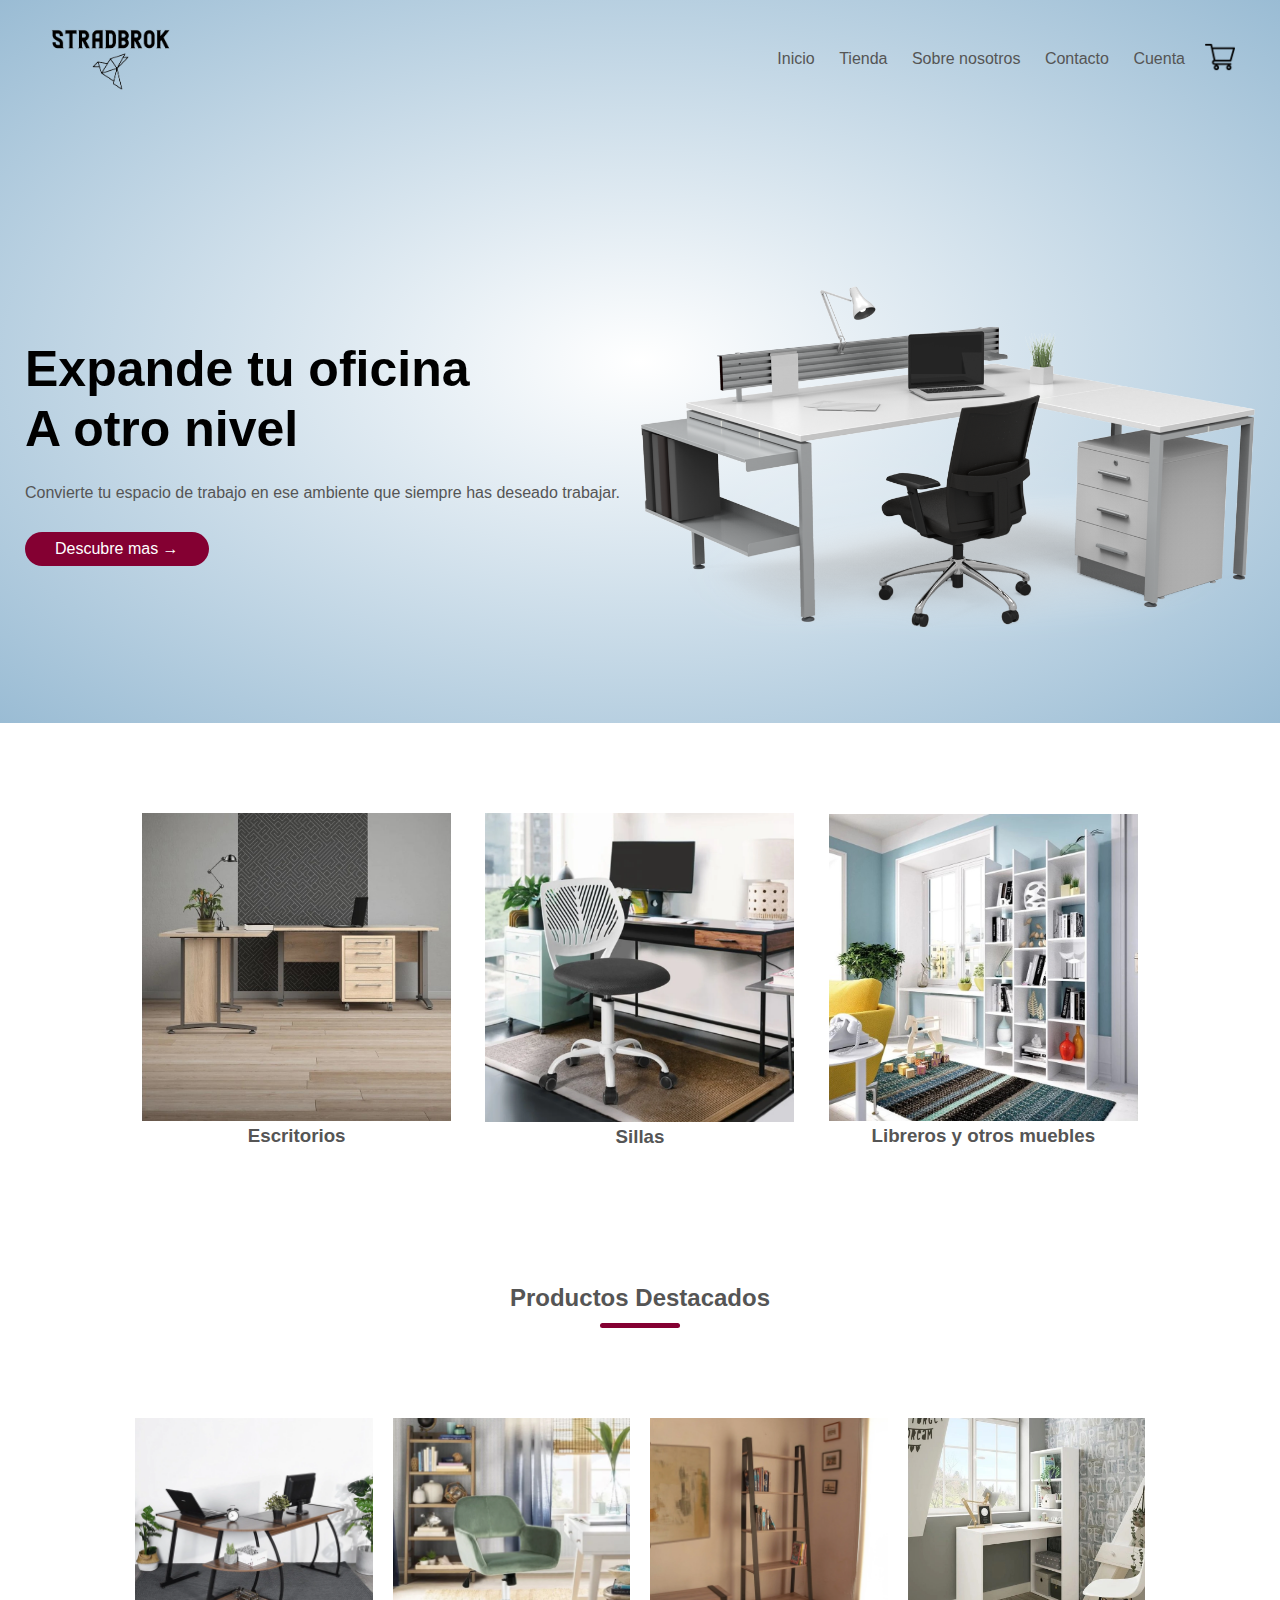
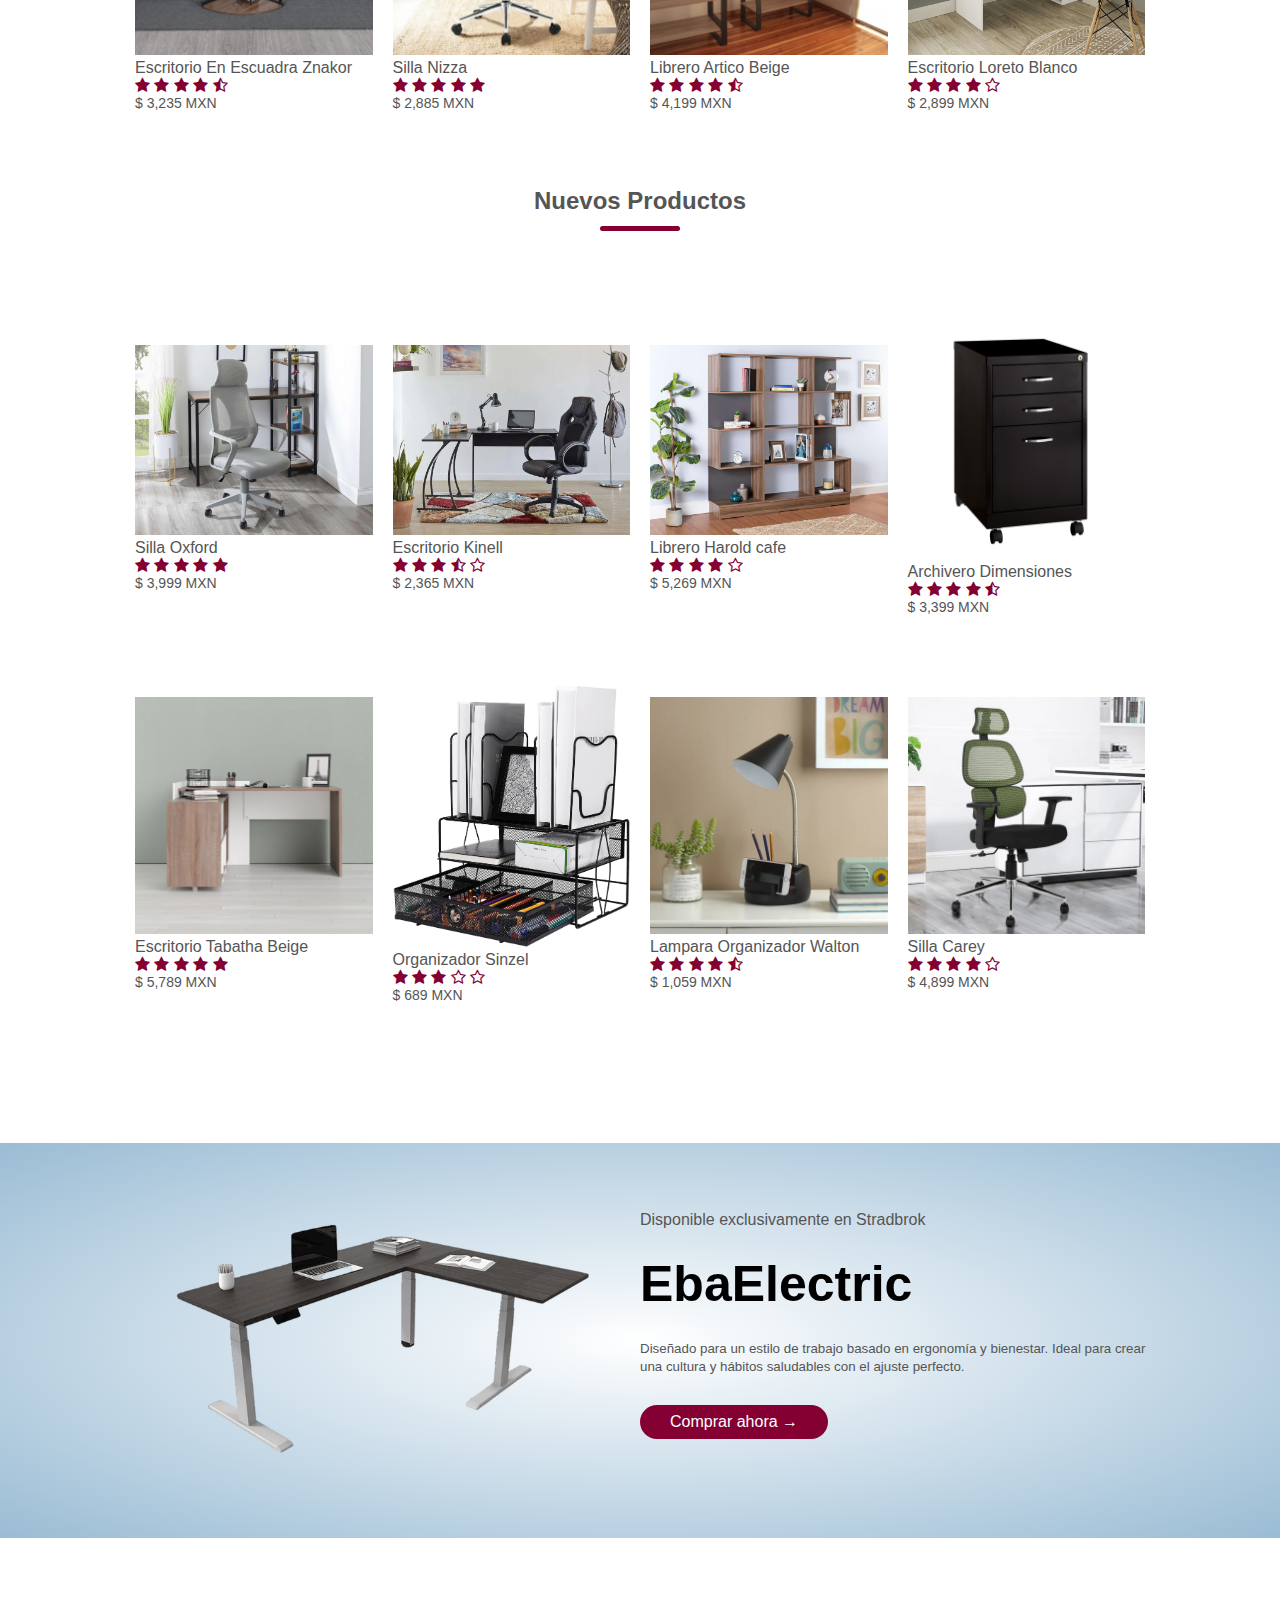
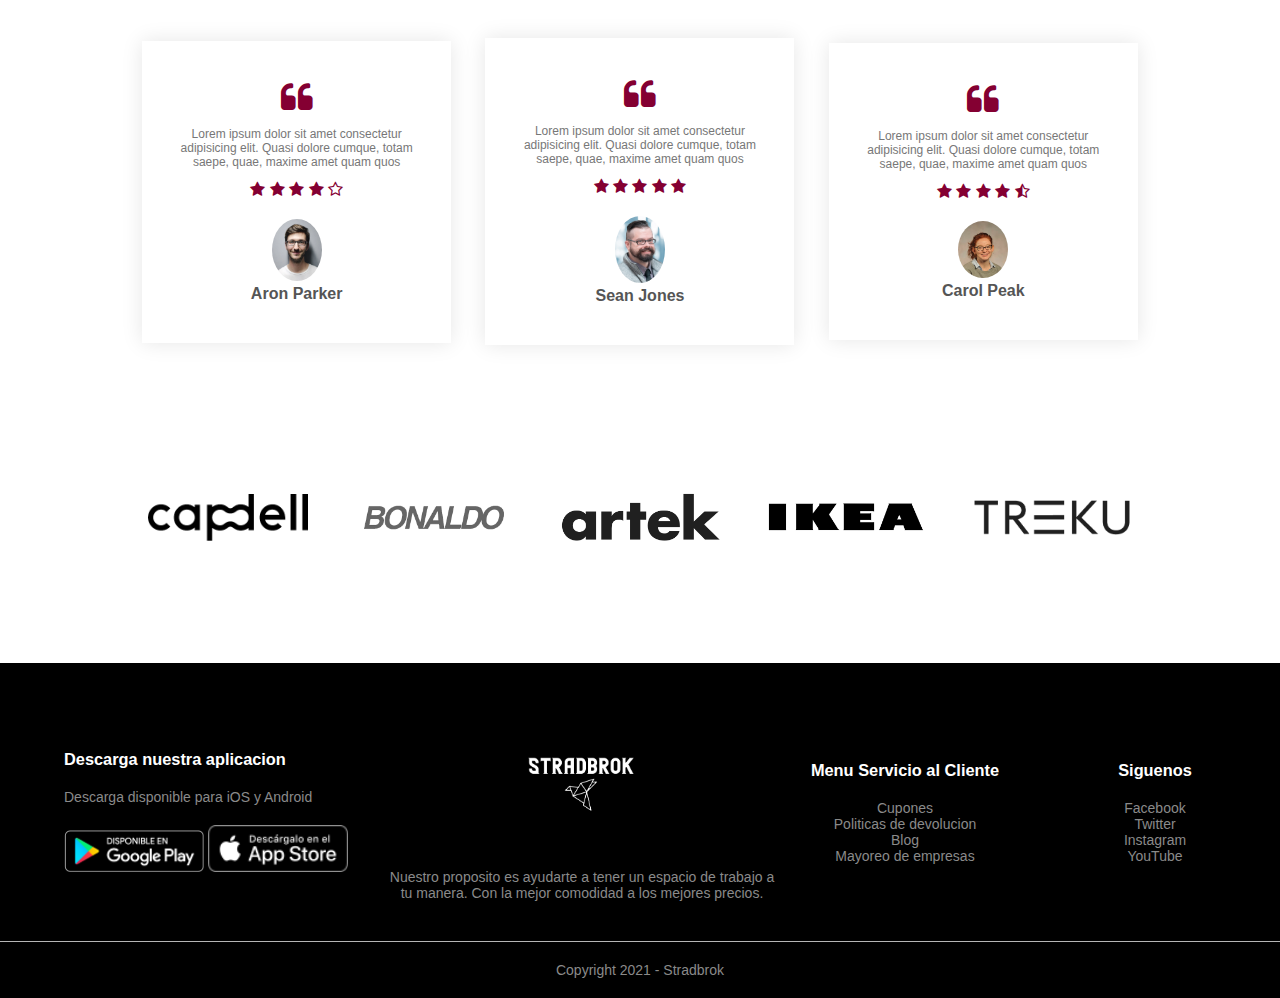
<file: index.html>
<!DOCTYPE html>
<html lang="es">
<head>
    <meta charset="UTF-8">
    <meta name="viewport" content="width=device-width, initial-scale=1.0">
    <title>Stradbrok | Muebles de Oficina</title>
    <link rel="stylesheet" href="style.css">
    <link rel="stylesheet" href="https://stackpath.bootstrapcdn.com/font-awesome/4.7.0/css/font-awesome.min.css">
</head>
<body>

<div class="header">
    <div class="container">
        <div class="navbar">
            <div class="logo">
               <a href="index.html"><img src="images/logo2.png" width="135px"></a> 
            </div>
            <nav>
                <ul id="MenuItems">
                    <li><a href="index.html">Inicio</a></li>
                    <li><a href="productos.html">Tienda</a></li>
                    <li><a href="">Sobre nosotros</a></li>
                    <li><a href="">Contacto</a></li>
                    <li><a href="cuenta.html">Cuenta</a></li>
                </ul>
            </nav>
            <a href="carrito.html"><img src="images/carrito.png" width="30px" height="30px "></a>
            <img src="images/menu.png" class="menu-icon" onclick="menutoggle()">
        </div>
        <div class="row">
            <div class="col-2">
                <h1>Expande tu oficina <br>A otro nivel</h1>
                <p>Convierte tu espacio de trabajo en ese ambiente que siempre has deseado trabajar.</p>
                <a href="" class="btn">Descubre mas &#8594;</a>
            </div>
            <div class="col-2">
                <img src="images/image-1.png">
            </div>
        </div>
    </div>
</div>


<!------ Categorias Destacadas ------->

    <div class="categorias">
        <div class="contenedor-chico">
            <div class="row">
                <div class="col-3">
                    <img src="images/categoria-1.jpg">
                    <div class="titulo-cat1">
                        <h3>Escritorios</h3>
                    </div>
                </div>
                <div class="col-3">
                    <img src="images/categoria-2.jpg">
                    <div class="titulo-cat2">
                        <h3>Sillas</h3>
                    </div>
                </div>
                <div class="col-3">
                    <img src="images/categoria-3.jpg">
                    <div class="titulo-cat3">
                        <h3>Libreros y otros muebles</h3>
                    </div>
                </div>
    
            </div>
        </div>
        
    </div>

<!------ Productos Destacados ------->

<div class="contenedor-chico">
    <h2 class="titulo">Productos Destacados</h2>
    <div class="row">
        <div class="col-4">
            <a href="detalles-producto.html"><img src="images/producto-1.jpg"></a>
            <a href="detalles-producto.html"><h4>Escritorio En Escuadra Znakor</h4></a>
            <div class="puntuaje">
                <i class="fa fa-star"></i>
                <i class="fa fa-star"></i>
                <i class="fa fa-star"></i>
                <i class="fa fa-star"></i>
                <i class="fa fa-star-half-o"></i>
            </div>
            <p>$ 3,235 MXN</p>
        </div>

        <div class="col-4">
            <img src="images/producto-2.jpg">
            <h4>Silla Nizza</h4>
            <div class="puntuaje">
                <i class="fa fa-star"></i>
                <i class="fa fa-star"></i>
                <i class="fa fa-star"></i>
                <i class="fa fa-star"></i>
                <i class="fa fa-star"></i>
            </div>
            <p>$ 2,885 MXN</p>
        </div>

        <div class="col-4">
            <img src="images/producto-3.jpg">
            <h4>Librero Artico Beige</h4>
            <div class="puntuaje">
                <i class="fa fa-star"></i>
                <i class="fa fa-star"></i>
                <i class="fa fa-star"></i>
                <i class="fa fa-star"></i>
                <i class="fa fa-star-half-o"></i>
            </div>
            <p>$ 4,199 MXN</p>
        </div>

        <div class="col-4">
            <img src="images/producto-4.jpg">
            <h4>Escritorio Loreto Blanco</h4>
            <div class="puntuaje">
                <i class="fa fa-star"></i>
                <i class="fa fa-star"></i>
                <i class="fa fa-star"></i>
                <i class="fa fa-star"></i>
                <i class="fa fa-star-o"></i>
            </div>
            <p>$ 2,899 MXN</p>
        </div>
    </div>

<!------ Productos Nuevos ------->

    <h2 class="titulo">Nuevos Productos</h2>
    <div class="row">
        <div class="col-4">
            <img src="images/new-1.jpg">
            <h4>Silla Oxford</h4>
            <div class="puntuaje">
                <i class="fa fa-star"></i>
                <i class="fa fa-star"></i>
                <i class="fa fa-star"></i>
                <i class="fa fa-star"></i>
                <i class="fa fa-star"></i>
            </div>
            <p>$ 3,999 MXN</p>
        </div>

        <div class="col-4">
            <img src="images/new-2.jpg">
            <h4>Escritorio Kinell</h4>
            <div class="puntuaje">
                <i class="fa fa-star"></i>
                <i class="fa fa-star"></i>
                <i class="fa fa-star"></i>
                <i class="fa fa-star-half-o"></i>
                <i class="fa fa-star-o"></i>
            </div>
            <p>$ 2,365 MXN</p>
        </div>

        <div class="col-4">
            <img src="images/new-3.jpg">
            <h4>Librero Harold cafe</h4>
            <div class="puntuaje">
                <i class="fa fa-star"></i>
                <i class="fa fa-star"></i>
                <i class="fa fa-star"></i>
                <i class="fa fa-star"></i>
                <i class="fa fa-star-o"></i>
            </div>
            <p>$ 5,269 MXN</p>
        </div>

        <div class="col-4">
            <img src="images/new-4.jpg">
            <h4>Archivero Dimensiones</h4>
            <div class="puntuaje">
                <i class="fa fa-star"></i>
                <i class="fa fa-star"></i>
                <i class="fa fa-star"></i>
                <i class="fa fa-star"></i>
                <i class="fa fa-star-half-o"></i>
            </div>
            <p>$ 3,399 MXN</p>
        </div>

        <div class="row">
            <div class="col-4">
                <img src="images/new-5.jpg">
                <h4>Escritorio Tabatha Beige</h4>
                <div class="puntuaje">
                    <i class="fa fa-star"></i>
                    <i class="fa fa-star"></i>
                    <i class="fa fa-star"></i>
                    <i class="fa fa-star"></i>
                    <i class="fa fa-star"></i>
                </div>
                <p>$ 5,789 MXN</p>
            </div>
    
            <div class="col-4">
                <img src="images/new-8.jpg">
                <h4>Organizador Sinzel</h4>
                <div class="puntuaje">
                    <i class="fa fa-star"></i>
                    <i class="fa fa-star"></i>
                    <i class="fa fa-star"></i>
                    <i class="fa fa-star-o"></i>
                    <i class="fa fa-star-o"></i>
                </div>
                <p>$ 689 MXN</p>
            </div>
    
            <div class="col-4">
                <img src="images/new-7.jpg">
                <h4>Lampara Organizador Walton</h4>
                <div class="puntuaje">
                    <i class="fa fa-star"></i>
                    <i class="fa fa-star"></i>
                    <i class="fa fa-star"></i>
                    <i class="fa fa-star"></i>
                    <i class="fa fa-star-half-o"></i>
                </div>
                <p>$ 1,059 MXN</p>
            </div>
    
            <div class="col-4">
                <img src="images/new-6.jpg">
                <h4>Silla Carey</h4>
                <div class="puntuaje">
                    <i class="fa fa-star"></i>
                    <i class="fa fa-star"></i>
                    <i class="fa fa-star"></i>
                    <i class="fa fa-star"></i>
                    <i class="fa fa-star-o"></i>
                </div>
                <p>$ 4,899 MXN</p>
            </div>
        </div>

    </div>

</div>

<!------ Oferta ------->

<div class="oferta">
    <div class="contenedor-chico">
        <div class="row">
            <div class="col-2">
                <img src="images/oferta-3.png" class="img-oferta">
            </div>
            <div class="col-2">
                <p>Disponible exclusivamente en Stradbrok</p>
                <h1>EbaElectric</h1>
                <small>Diseñado para un estilo de trabajo basado en ergonomía y bienestar. 
                    Ideal para crear una cultura y hábitos saludables con el ajuste perfecto.</small>
                <a href="" class="btn">Comprar ahora &#8594;</a>
            </div>
        </div>
    </div>
</div>

<!------ Testimonios ------->

<div class="testimonios">
    <div class="contenedor-chico">
        <div class="row">
            <div class="col-3">
                <i class="fa fa-quote-left"></i>
                    <p>Lorem ipsum dolor sit amet consectetur adipisicing elit. 
                        Quasi dolore cumque, totam saepe, quae, maxime amet quam quos</p>
                    <div class="puntuaje">
                        <i class="fa fa-star"></i>
                        <i class="fa fa-star"></i>
                        <i class="fa fa-star"></i>
                        <i class="fa fa-star"></i>
                        <i class="fa fa-star-o"></i>
                    </div>
                    <img src="images/user-1.1.jpg">
                    <h3>Aron Parker</h3>
            </div>

            <div class="col-3">
                <i class="fa fa-quote-left"></i>
                <p>Lorem ipsum dolor sit amet consectetur adipisicing elit. 
                    Quasi dolore cumque, totam saepe, quae, maxime amet quam quos</p>
                    <div class="puntuaje">
                        <i class="fa fa-star"></i>
                        <i class="fa fa-star"></i>
                        <i class="fa fa-star"></i>
                        <i class="fa fa-star"></i>
                        <i class="fa fa-star"></i>
                    </div>
                    <img src="images/user-2.2.jpg">
                    <h3>Sean Jones</h3>
            </div>

            <div class="col-3">
                <i class="fa fa-quote-left"></i>
                <p>Lorem ipsum dolor sit amet consectetur adipisicing elit. 
                    Quasi dolore cumque, totam saepe, quae, maxime amet quam quos</p>
                    <div class="puntuaje">
                        <i class="fa fa-star"></i>
                        <i class="fa fa-star"></i>
                        <i class="fa fa-star"></i>
                        <i class="fa fa-star"></i>
                        <i class="fa fa-star-half-o"></i>
                    </div>
                    <img src="images/user-3.3.jpg">
                    <h3>Carol Peak</h3>
            </div>
        </div>
    </div>
</div>

<!------ Marcas ------->

<div class="marcas">
    <div class="contenedor-chico">
        <div class="row">
            <div class="col-5">
                <img src="images/logo-capdell.png">
            </div>
            <div class="col-5">
                <img src="images/bonaldo-logo.png">
            </div>
            <div class="col-5">
                <img src="images/Artek_logo.png">
            </div>
            <div class="col-5">
                <img src="images/ikea-logo.png">
            </div>
            <div class="col-5">
                <img src="images/treku_logo.png">
            </div>

        </div>
    </div>
</div>

<!------ Footer ------->

<div class="footer">
    <div class="contenedor">
        <div class="row">
            <div class="footer-col-1">
                <h3>Descarga nuestra aplicacion</h3>
                <p>Descarga disponible para iOS y Android</p>
                <div class="app-logo">
                    <img src="images/playstore.png">
                    <img src="images/appstore.png">
                </div>
            </div>
            <div class="footer-col-2">
                <img src="images/logo-footer.png">
                <p>Nuestro proposito es ayudarte a tener un espacio de trabajo a tu manera.
                    Con la mejor comodidad a los mejores precios.
                </p>
            </div>
            <div class="footer-col-3">
                <h3>Menu Servicio al Cliente</h3>
                <ul>
                    <li>Cupones</li>
                    <li>Politicas de devolucion</li>
                    <li>Blog</li>
                    <li>Mayoreo de empresas</li>
                </ul>
            </div>
            <div class="footer-col-4">
                <h3>Siguenos</h3>
                <ul>
                    <li>Facebook</li>
                    <li>Twitter</li>
                    <li>Instagram</li>
                    <li>YouTube</li>
                </ul>
            </div>
        </div>
        <hr>
        <p class="copyright">Copyright 2021 - Stradbrok</p>
    </div>
</div>

<!------ js menu toggle ------->

<script>
    var MenuItems = document.getElementById("MenuItems");

    MenuItems.style.maxHeight = "0px";

    function menutoggle(){
        if(MenuItems.style.maxHeight == "0px")
        {
            MenuItems.style.maxHeight = "200px";
        }
        else
        {
            MenuItems.style.maxHeight = "0px";
        }
    }
</script>


</body>
</html>
</file>
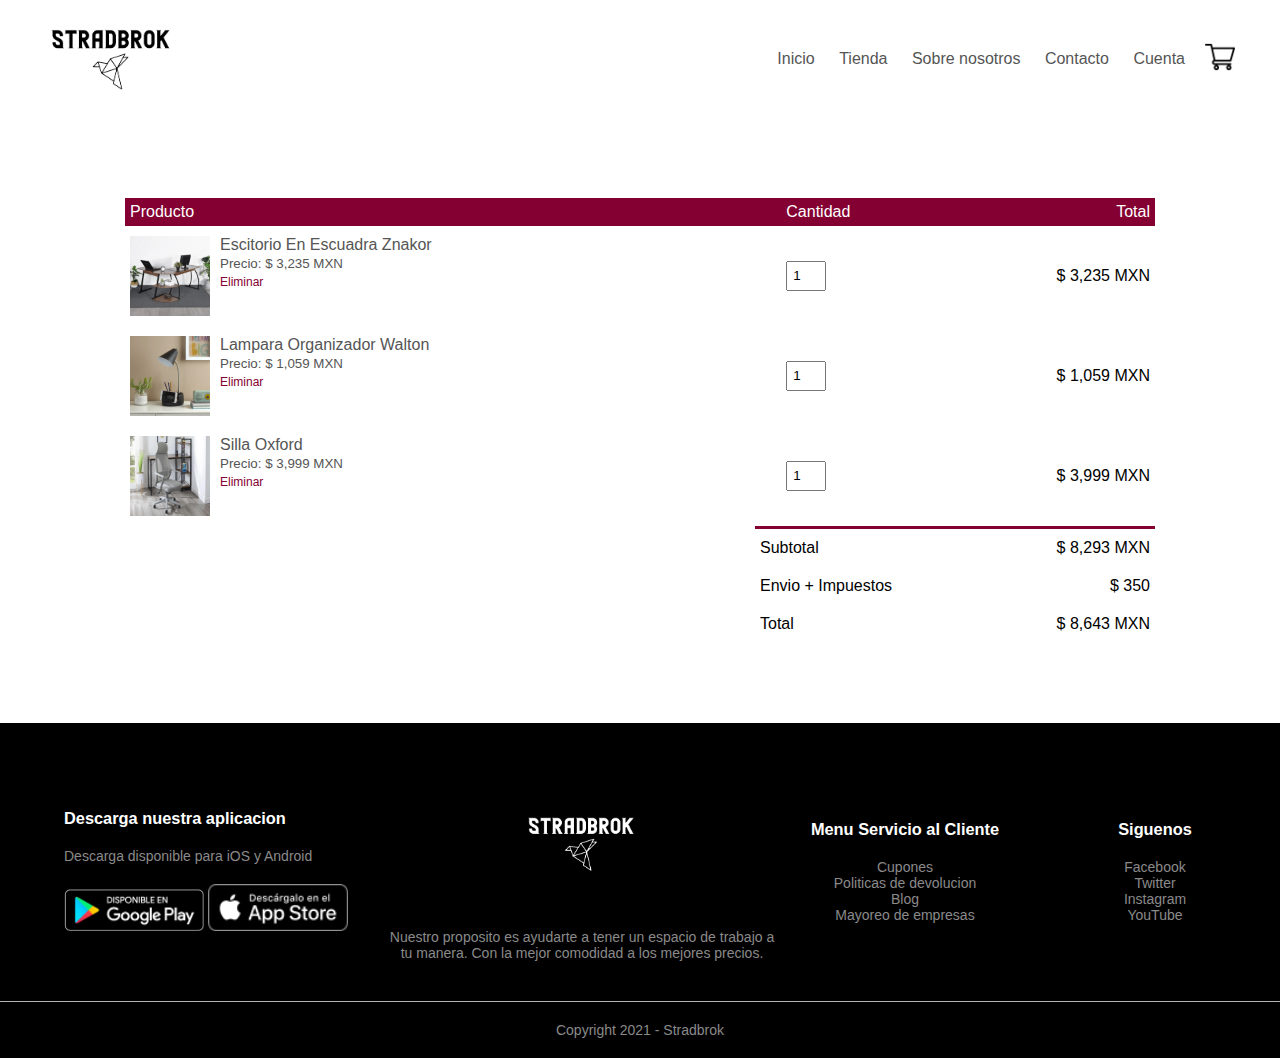
<file: carrito.html>
<!DOCTYPE html>
<html lang="es">
<head>
    <meta charset="UTF-8">
    <meta name="viewport" content="width=device-width, initial-scale=1.0">
    <title>Carrito - Stradbrok | Muebles de Oficina</title>
    <link rel="stylesheet" href="style.css">
    <link rel="stylesheet" href="https://stackpath.bootstrapcdn.com/font-awesome/4.7.0/css/font-awesome.min.css">
</head>
<body>


    <div class="container">
        <div class="navbar">
            <div class="logo">
                <a href="index.html"><img src="images/logo2.png" width="135px"></a>  
            </div>
            <nav>
                <ul id="MenuItems">
                    <li><a href="index.html">Inicio</a></li>
                    <li><a href="productos.html">Tienda</a></li>
                    <li><a href="">Sobre nosotros</a></li>
                    <li><a href="">Contacto</a></li>
                    <li><a href="cuenta.html">Cuenta</a></li>
                </ul>
            </nav>
            <a href="carrito.html"><img src="images/carrito.png" width="30px" height="30px "></a>
            <img src="images/menu.png" class="menu-icon" onclick="menutoggle()">
        </div>
    </div>
</div>

<!------ Detalles items carrito ------->

<div class="contenedor-chico cart-page">
    
    <table>
        <tr>
            <th>Producto</th>
            <th>Cantidad</th>
            <th>Total</th>
        </tr>
        <tr>
            <td>
                <div class="cart-info">
                    <img src="images/galeria-1.jpg">
                    <div>
                        <p>Escitorio En Escuadra Znakor</p>
                        <small>Precio: $ 3,235 MXN</small>
                        <br>
                        <a href="">Eliminar</a>
                    </div>
                </div>

            </td>
            <td><input type="number" value="1"></td>
            <td>$ 3,235 MXN</td>
        </tr>
        <tr>
            <td>
                <div class="cart-info">
                    <img src="images/new-7.jpg">
                    <div>
                        <p>Lampara Organizador Walton</p>
                        <small>Precio: $ 1,059 MXN</small>
                        <br>
                        <a href="">Eliminar</a>
                    </div>
                </div>

            </td>
            <td><input type="number" value="1"></td>
            <td>$ 1,059 MXN</td>
        </tr>
        <tr>
            <td>
                <div class="cart-info">
                    <img src="images/new-1.jpg">
                    <div>
                        <p>Silla Oxford</p>
                        <small>Precio: $ 3,999 MXN</small>
                        <br>
                        <a href="">Eliminar</a>
                    </div>
                </div>

            </td>
            <td><input type="number" value="1"></td>
            <td>$ 3,999 MXN</td>
        </tr>
    </table>

    <div class="precio-total">

        <table>
            <tr>
                <td>Subtotal</td>
                <td>$ 8,293 MXN</td>
            </tr>
            <tr>
                <td>Envio + Impuestos</td>
                <td>$ 350</td>
            </tr>
            <tr>
                <td>Total</td>
                <td>$ 8,643 MXN</td>
            </tr>
        </table>


    </div>


</div>




<!------ Footer ------->

<div class="footer">
    <div class="contenedor">
        <div class="row">
            <div class="footer-col-1">
                <h3>Descarga nuestra aplicacion</h3>
                <p>Descarga disponible para iOS y Android</p>
                <div class="app-logo">
                    <img src="images/playstore.png">
                    <img src="images/appstore.png">
                </div>
            </div>
            <div class="footer-col-2">
                <img src="images/logo-footer.png">
                <p>Nuestro proposito es ayudarte a tener un espacio de trabajo a tu manera.
                    Con la mejor comodidad a los mejores precios.
                </p>
            </div>
            <div class="footer-col-3">
                <h3>Menu Servicio al Cliente</h3>
                <ul>
                    <li>Cupones</li>
                    <li>Politicas de devolucion</li>
                    <li>Blog</li>
                    <li>Mayoreo de empresas</li>
                </ul>
            </div>
            <div class="footer-col-4">
                <h3>Siguenos</h3>
                <ul>
                    <li>Facebook</li>
                    <li>Twitter</li>
                    <li>Instagram</li>
                    <li>YouTube</li>
                </ul>
            </div>
        </div>
        <hr>
        <p class="copyright">Copyright 2021 - Stradbrok</p>
    </div>
</div>

<!------ js menu toggle ------->

<script>
    var MenuItems = document.getElementById("MenuItems");

    MenuItems.style.maxHeight = "0px";

    function menutoggle(){
        if(MenuItems.style.maxHeight == "0px")
        {
            MenuItems.style.maxHeight = "200px";
        }
        else
        {
            MenuItems.style.maxHeight = "0px";
        }
    }
</script>

</body>
</html>
</file>
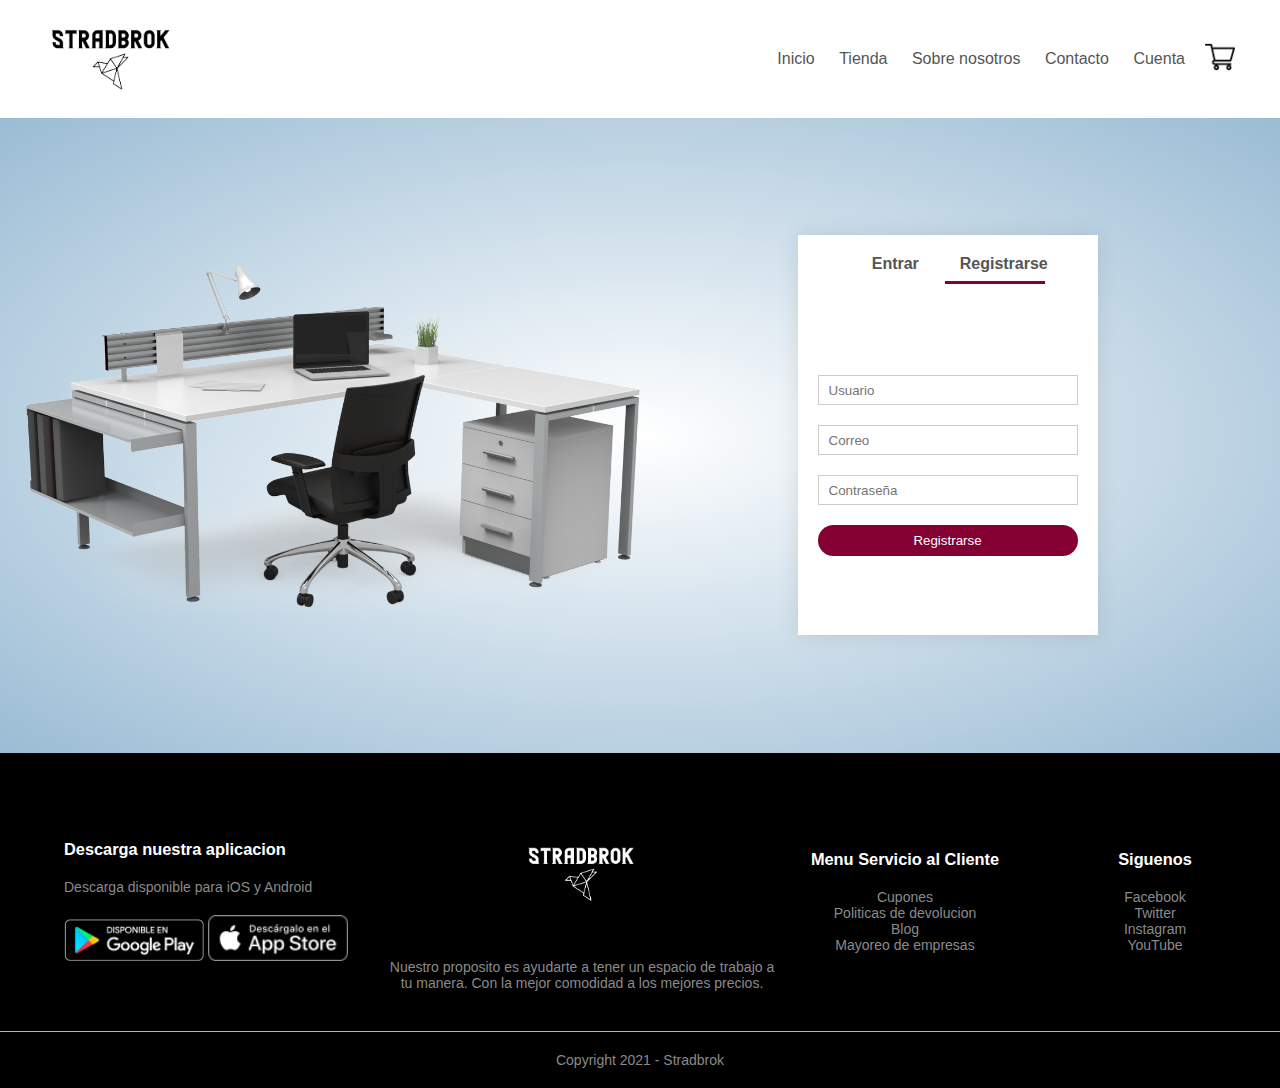
<file: cuenta.html>
<!DOCTYPE html>
<html lang="es">
<head>
    <meta charset="UTF-8">
    <meta name="viewport" content="width=device-width, initial-scale=1.0">
    <title>Cuenta - Stradbrok | Muebles de Oficina</title>
    <link rel="stylesheet" href="style.css">
    <link rel="stylesheet" href="https://stackpath.bootstrapcdn.com/font-awesome/4.7.0/css/font-awesome.min.css">
</head>
<body>


    <div class="container">
        <div class="navbar">
            <div class="logo">
                <a href="index.html"><img src="images/logo2.png" width="135px"></a>  
            </div>
            <nav>
                <ul id="MenuItems">
                    <li><a href="index.html">Inicio</a></li>
                    <li><a href="productos.html">Tienda</a></li>
                    <li><a href="">Sobre nosotros</a></li>
                    <li><a href="">Contacto</a></li>
                    <li><a href="cuenta.html">Cuenta</a></li>
                </ul>
            </nav>
            <a href="carrito.html"><img src="images/carrito.png" width="30px" height="30px "></a>
            <img src="images/menu.png" class="menu-icon" onclick="menutoggle()">
        </div>
    </div>
</div>


<!------ Pagina de la cuenta ------->

<div class="account-page">
    <div class="container">
        <div class="row">
            <div class="col-2">
                <img src="images/image-1.png">
            </div>

            <div class="col-2">
                <div class="form-container">
                    <div class="form-btn">
                        <span onclick="login()">Entrar</span>
                        <span onclick="register()">Registrarse</span>
                        <hr id="Indicador">
                    </div>

                    <form id="LoginForm">
                        <input type="text" placeholder="Usuario">
                        <input type="password" placeholder="Contraseña">
                        <button type="submit" class="btn">Entrar</button>
                        <a href="">Olvide la contraseña</a>
                    </form>

                    <form id="RegForm">
                        <input type="text" placeholder="Usuario">
                        <input type="email" placeholder="Correo">
                        <input type="password" placeholder="Contraseña">
                        <button type="submit" class="btn">Registrarse</button>
                    </form>

                </div>
            </div>
        </div>
    </div>
</div>



<!------ Footer ------->

<div class="footer">
    <div class="contenedor">
        <div class="row">
            <div class="footer-col-1">
                <h3>Descarga nuestra aplicacion</h3>
                <p>Descarga disponible para iOS y Android</p>
                <div class="app-logo">
                    <img src="images/playstore.png">
                    <img src="images/appstore.png">
                </div>
            </div>
            <div class="footer-col-2">
                <img src="images/logo-footer.png">
                <p>Nuestro proposito es ayudarte a tener un espacio de trabajo a tu manera.
                    Con la mejor comodidad a los mejores precios.
                </p>
            </div>
            <div class="footer-col-3">
                <h3>Menu Servicio al Cliente</h3>
                <ul>
                    <li>Cupones</li>
                    <li>Politicas de devolucion</li>
                    <li>Blog</li>
                    <li>Mayoreo de empresas</li>
                </ul>
            </div>
            <div class="footer-col-4">
                <h3>Siguenos</h3>
                <ul>
                    <li>Facebook</li>
                    <li>Twitter</li>
                    <li>Instagram</li>
                    <li>YouTube</li>
                </ul>
            </div>
        </div>
        <hr>
        <p class="copyright">Copyright 2021 - Stradbrok</p>
    </div>
</div>

<!------ js menu toggle ------->

<script>
    var MenuItems = document.getElementById("MenuItems");

    MenuItems.style.maxHeight = "0px";

    function menutoggle(){
        if(MenuItems.style.maxHeight == "0px")
        {
            MenuItems.style.maxHeight = "200px";
        }
        else
        {
            MenuItems.style.maxHeight = "0px";
        }
    }
</script>

<!------ js cuenta cambio ------->

<script>

var LoginForm = document.getElementById("LoginForm");
var RegForm = document.getElementById("RegForm");
var Indicador = document.getElementById("Indicador");

    function register() {
        RegForm.style.transform = "translateX(0px)";
        LoginForm.style.transform = "translateX(0px)";
        Indicador.style.transform = "translateX(100px)";
    }

    function login() {
        RegForm.style.transform = "translateX(300px)";
        LoginForm.style.transform = "translateX(300px)";
        Indicador.style.transform = "translateX(0px)";
    }




</script>



</body>
</html>
</file>
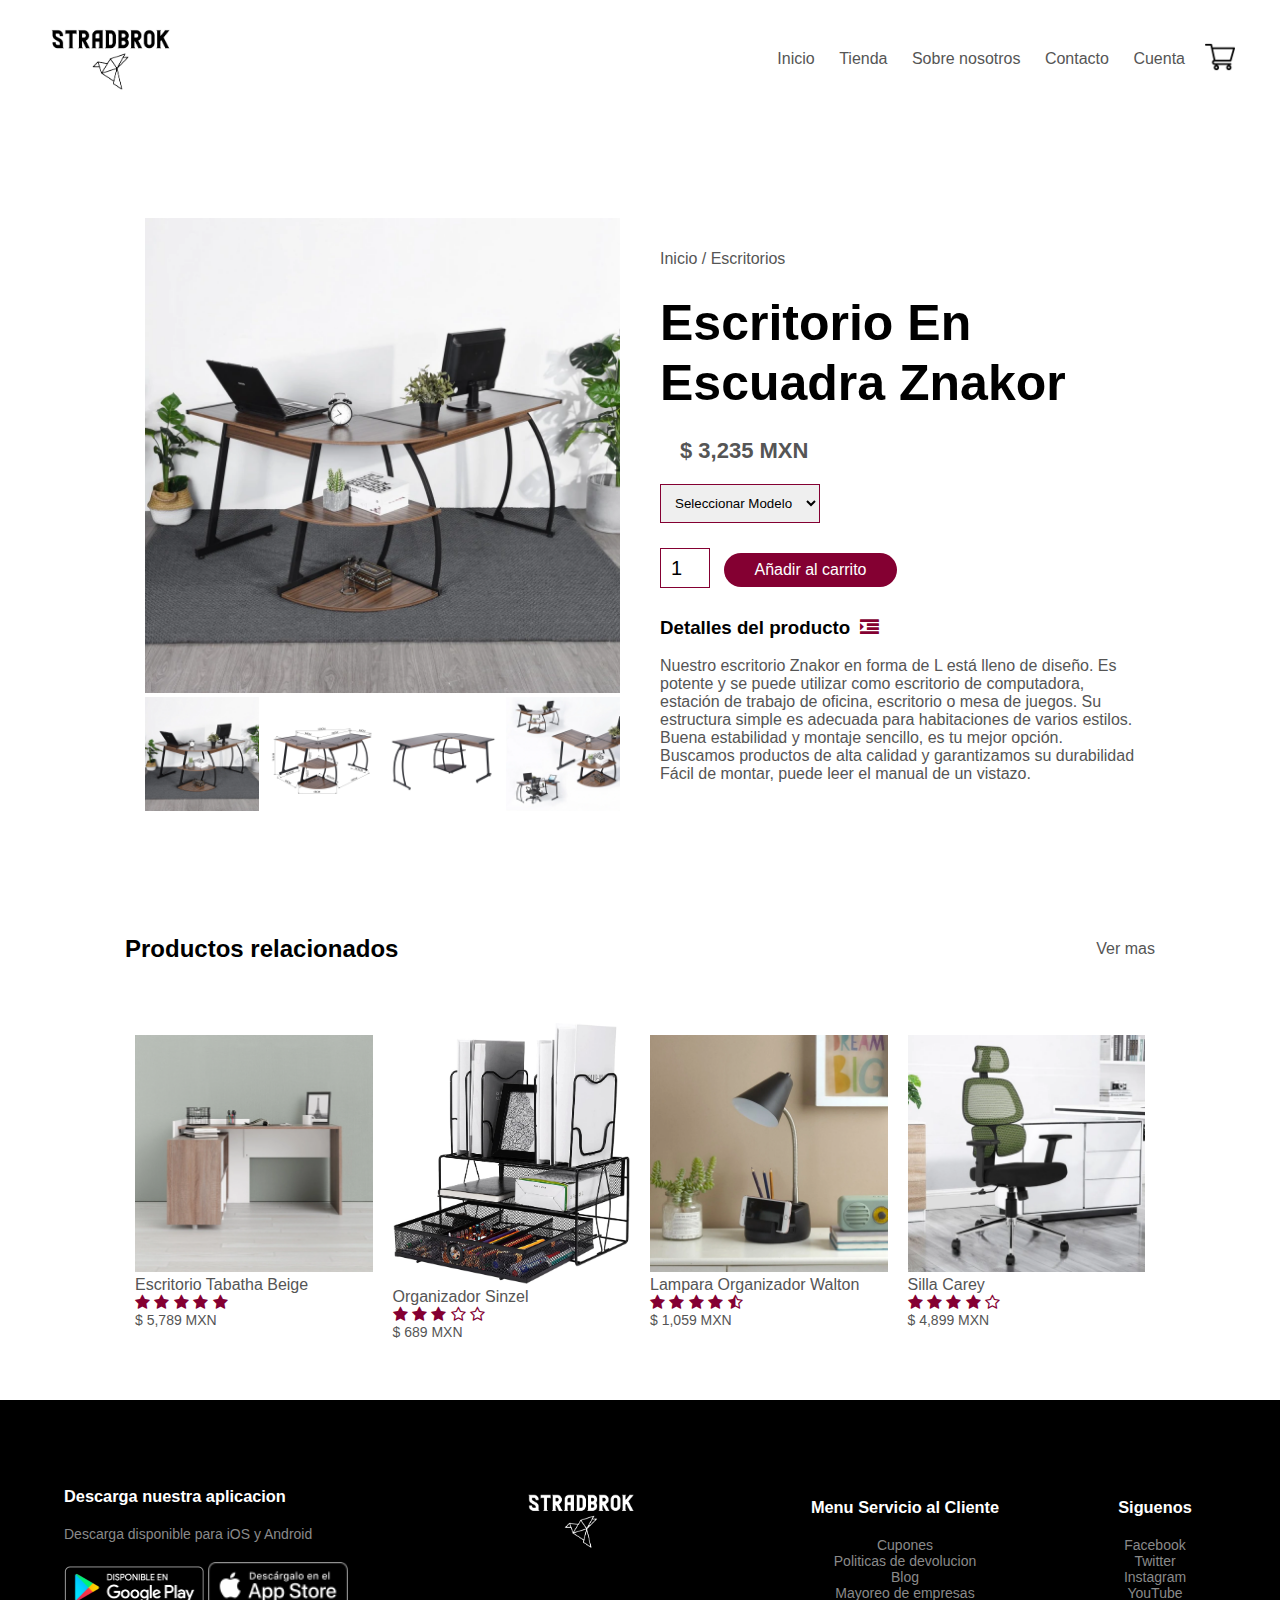
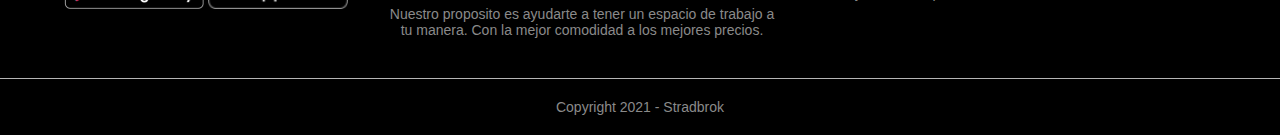
<file: detalles-producto.html>
<!DOCTYPE html>
<html lang="es">
<head>
    <meta charset="UTF-8">
    <meta name="viewport" content="width=device-width, initial-scale=1.0">
    <title>Escritorio Znakor - Stradbrok | Muebles de Oficina</title>
    <link rel="stylesheet" href="style.css">
    <link rel="stylesheet" href="https://stackpath.bootstrapcdn.com/font-awesome/4.7.0/css/font-awesome.min.css">
</head>
<body>


    <div class="container">
        <div class="navbar">
            <div class="logo">
                <a href="index.html"><img src="images/logo2.png" width="135px"></a>  
            </div>
            <nav>
                <ul id="MenuItems">
                    <li><a href="index.html">Inicio</a></li>
                    <li><a href="productos.html">Tienda</a></li>
                    <li><a href="">Sobre nosotros</a></li>
                    <li><a href="">Contacto</a></li>
                    <li><a href="cuenta.html">Cuenta</a></li>
                </ul>
            </nav>
            <a href="carrito.html"><img src="images/carrito.png" width="30px" height="30px "></a>
            <img src="images/menu.png" class="menu-icon" onclick="menutoggle()">
        </div>
    </div>


<!------ Producto detallado ------->


<div class="contenedor-chico producto-unico">
    <div class="row">
        <div class="col-2">
            <img src="images/galeria-1.jpg" width="100%" id="productImg">

            <div class="small-img-row">
                <div class="small-img-col">
                    <img src="images/galeria-1.jpg" width="100%" class="small-img">
                </div>
                <div class="small-img-col">
                    <img src="images/galeria-3.jpg" width="100%" class="small-img">
                </div>
                <div class="small-img-col">
                    <img src="images/galeria-4.jpg" width="100%" class="small-img">
                </div>
                <div class="small-img-col">
                    <img src="images/galeria-5.jpg" width="100%" class="small-img">
                </div>
            </div>




        </div>
        <div class="col-2">
            <p>Inicio / Escritorios</p>
            <h1>Escritorio En Escuadra Znakor</h1>
            <h4>$ 3,235 MXN</h4>
            <select>
                <option>Seleccionar Modelo</option>
                <option>Cafe</option>
                <option>Negro</option>
            </select>
            <input type="number" value="1">
            <a href="carrito.html" class="btn">Añadir al carrito</a>

            <h3>Detalles del producto<i class="fa fa-indent"></i></h3>
            <br>
            <p>Nuestro escritorio Znakor en forma de L está lleno de diseño.
                Es potente y se puede utilizar como escritorio de computadora, estación de trabajo de oficina, escritorio o mesa de juegos.
                Su estructura simple es adecuada para habitaciones de varios estilos. Buena estabilidad y montaje sencillo, es tu mejor opción.
                Buscamos productos de alta calidad y garantizamos su durabilidad Fácil de montar, puede leer el manual de un vistazo.
            </p>
        </div>
    </div>
</div>

<!------ Titulo ------->


<div class="contenedor-chico">

    <div class="row row-2">
        <h2>Productos relacionados</h2>
        <p>Ver mas</p>
    </div>

</div>



<!------ Productos------->
<div class="contenedor-chico">

        <div class="row">
            <div class="col-4">
                <img src="images/new-5.jpg">
                <h4>Escritorio Tabatha Beige</h4>
                <div class="puntuaje">
                    <i class="fa fa-star"></i>
                    <i class="fa fa-star"></i>
                    <i class="fa fa-star"></i>
                    <i class="fa fa-star"></i>
                    <i class="fa fa-star"></i>
                </div>
                <p>$ 5,789 MXN</p>
            </div>
    
            <div class="col-4">
                <img src="images/new-8.jpg">
                <h4>Organizador Sinzel</h4>
                <div class="puntuaje">
                    <i class="fa fa-star"></i>
                    <i class="fa fa-star"></i>
                    <i class="fa fa-star"></i>
                    <i class="fa fa-star-o"></i>
                    <i class="fa fa-star-o"></i>
                </div>
                <p>$ 689 MXN</p>
            </div>
    
            <div class="col-4">
                <img src="images/new-7.jpg">
                <h4>Lampara Organizador Walton</h4>
                <div class="puntuaje">
                    <i class="fa fa-star"></i>
                    <i class="fa fa-star"></i>
                    <i class="fa fa-star"></i>
                    <i class="fa fa-star"></i>
                    <i class="fa fa-star-half-o"></i>
                </div>
                <p>$ 1,059 MXN</p>
            </div>
    
            <div class="col-4">
                <img src="images/new-6.jpg">
                <h4>Silla Carey</h4>
                <div class="puntuaje">
                    <i class="fa fa-star"></i>
                    <i class="fa fa-star"></i>
                    <i class="fa fa-star"></i>
                    <i class="fa fa-star"></i>
                    <i class="fa fa-star-o"></i>
                </div>
                <p>$ 4,899 MXN</p>
            </div>
        </div>
    </div>

    

</div>

<!------ Footer ------->

<div class="footer">
    <div class="contenedor">
        <div class="row">
            <div class="footer-col-1">
                <h3>Descarga nuestra aplicacion</h3>
                <p>Descarga disponible para iOS y Android</p>
                <div class="app-logo">
                    <img src="images/playstore.png">
                    <img src="images/appstore.png">
                </div>
            </div>
            <div class="footer-col-2">
                <img src="images/logo-footer.png">
                <p>Nuestro proposito es ayudarte a tener un espacio de trabajo a tu manera.
                    Con la mejor comodidad a los mejores precios.
                </p>
            </div>
            <div class="footer-col-3">
                <h3>Menu Servicio al Cliente</h3>
                <ul>
                    <li>Cupones</li>
                    <li>Politicas de devolucion</li>
                    <li>Blog</li>
                    <li>Mayoreo de empresas</li>
                </ul>
            </div>
            <div class="footer-col-4">
                <h3>Siguenos</h3>
                <ul>
                    <li>Facebook</li>
                    <li>Twitter</li>
                    <li>Instagram</li>
                    <li>YouTube</li>
                </ul>
            </div>
        </div>
        <hr>
        <p class="copyright">Copyright 2021 - Stradbrok</p>
    </div>
</div>

<!------ js menu toggle ------->

<script>
    var MenuItems = document.getElementById("MenuItems");

    MenuItems.style.maxHeight = "0px";

    function menutoggle(){
        if(MenuItems.style.maxHeight == "0px")
        {
            MenuItems.style.maxHeight = "200px";
        }
        else
        {
            MenuItems.style.maxHeight = "0px";
        }
    }
</script>

<!------ js galleria imagenes ------->

<script>

var productImg = document.getElementById("productImg");
var smallImg = document.getElementsByClassName("small-img");

smallImg[0].onclick = function()
{
    productImg.src = smallImg[0].src;
}
smallImg[1].onclick = function()
{
    productImg.src = smallImg[1].src;
}
smallImg[2].onclick = function()
{
    productImg.src = smallImg[2].src;
}
smallImg[3].onclick = function()
{
    productImg.src = smallImg[3].src;
}




</script>


</body>
</html>
</file>
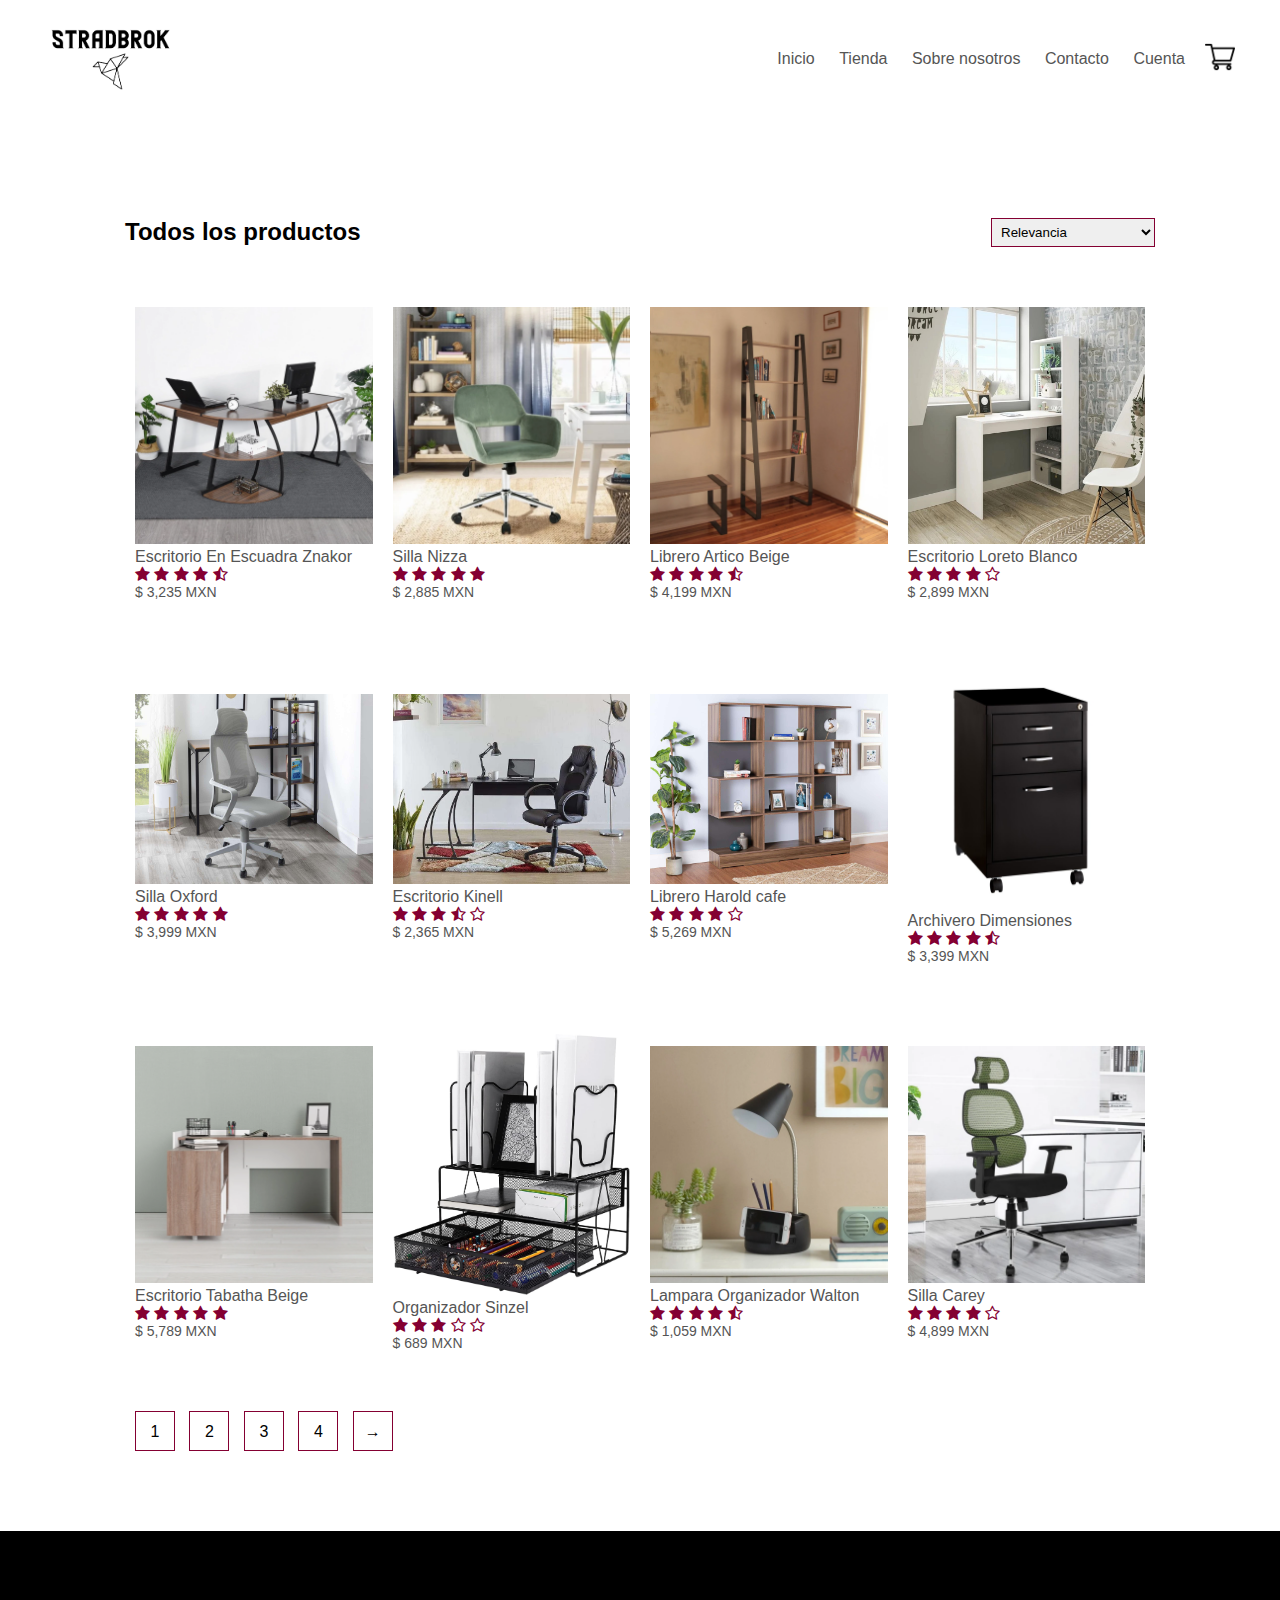
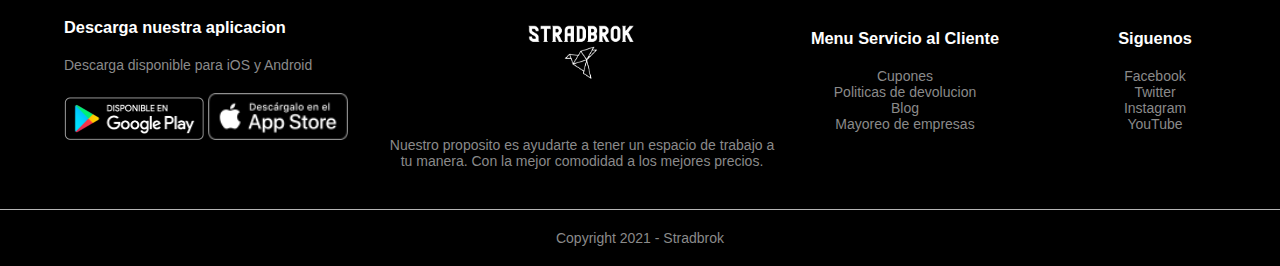
<file: productos.html>
<!DOCTYPE html>
<html lang="es">
<head>
    <meta charset="UTF-8">
    <meta name="viewport" content="width=device-width, initial-scale=1.0">
    <title>Todos los productos - Stradbrok | Muebles de Oficina</title>
    <link rel="stylesheet" href="style.css">
    <link rel="stylesheet" href="https://stackpath.bootstrapcdn.com/font-awesome/4.7.0/css/font-awesome.min.css">
</head>
<body>


    <div class="container">
        <div class="navbar">
            <div class="logo">
                <a href="index.html"><img src="images/logo2.png" width="135px"></a>  
            </div>
            <nav>
                <ul id="MenuItems">
                    <li><a href="index.html">Inicio</a></li>
                    <li><a href="productos.html">Tienda</a></li>
                    <li><a href="">Sobre nosotros</a></li>
                    <li><a href="">Contacto</a></li>
                    <li><a href="cuenta.html">Cuenta</a></li>
                </ul>
            </nav>
            <a href="carrito.html"><img src="images/carrito.png" width="30px" height="30px "></a>
            <img src="images/menu.png" class="menu-icon" onclick="menutoggle()">
        </div>
    </div>

<div class="contenedor-chico">

    <div class="row row-2">
        <h2>Todos los productos</h2>
        <select>
            <option>Relevancia</option>
            <option>Ofertas</option>
            <option>Precio menor a mayor</option>
            <option>Precio mayor a menor</option>
        </select>
    </div>

    
    <div class="row">
        <div class="col-4">
            <img src="images/producto-1.jpg">
            <h4>Escritorio En Escuadra Znakor</h4>
            <div class="puntuaje">
                <i class="fa fa-star"></i>
                <i class="fa fa-star"></i>
                <i class="fa fa-star"></i>
                <i class="fa fa-star"></i>
                <i class="fa fa-star-half-o"></i>
            </div>
            <p>$ 3,235 MXN</p>
        </div>

        <div class="col-4">
            <img src="images/producto-2.jpg">
            <h4>Silla Nizza</h4>
            <div class="puntuaje">
                <i class="fa fa-star"></i>
                <i class="fa fa-star"></i>
                <i class="fa fa-star"></i>
                <i class="fa fa-star"></i>
                <i class="fa fa-star"></i>
            </div>
            <p>$ 2,885 MXN</p>
        </div>

        <div class="col-4">
            <img src="images/producto-3.jpg">
            <h4>Librero Artico Beige</h4>
            <div class="puntuaje">
                <i class="fa fa-star"></i>
                <i class="fa fa-star"></i>
                <i class="fa fa-star"></i>
                <i class="fa fa-star"></i>
                <i class="fa fa-star-half-o"></i>
            </div>
            <p>$ 4,199 MXN</p>
        </div>

        <div class="col-4">
            <img src="images/producto-4.jpg">
            <h4>Escritorio Loreto Blanco</h4>
            <div class="puntuaje">
                <i class="fa fa-star"></i>
                <i class="fa fa-star"></i>
                <i class="fa fa-star"></i>
                <i class="fa fa-star"></i>
                <i class="fa fa-star-o"></i>
            </div>
            <p>$ 2,899 MXN</p>
        </div>
    </div>

    <div class="row">
        <div class="col-4">
            <img src="images/new-1.jpg">
            <h4>Silla Oxford</h4>
            <div class="puntuaje">
                <i class="fa fa-star"></i>
                <i class="fa fa-star"></i>
                <i class="fa fa-star"></i>
                <i class="fa fa-star"></i>
                <i class="fa fa-star"></i>
            </div>
            <p>$ 3,999 MXN</p>
        </div>

        <div class="col-4">
            <img src="images/new-2.jpg">
            <h4>Escritorio Kinell</h4>
            <div class="puntuaje">
                <i class="fa fa-star"></i>
                <i class="fa fa-star"></i>
                <i class="fa fa-star"></i>
                <i class="fa fa-star-half-o"></i>
                <i class="fa fa-star-o"></i>
            </div>
            <p>$ 2,365 MXN</p>
        </div>

        <div class="col-4">
            <img src="images/new-3.jpg">
            <h4>Librero Harold cafe</h4>
            <div class="puntuaje">
                <i class="fa fa-star"></i>
                <i class="fa fa-star"></i>
                <i class="fa fa-star"></i>
                <i class="fa fa-star"></i>
                <i class="fa fa-star-o"></i>
            </div>
            <p>$ 5,269 MXN</p>
        </div>

        <div class="col-4">
            <img src="images/new-4.jpg">
            <h4>Archivero Dimensiones</h4>
            <div class="puntuaje">
                <i class="fa fa-star"></i>
                <i class="fa fa-star"></i>
                <i class="fa fa-star"></i>
                <i class="fa fa-star"></i>
                <i class="fa fa-star-half-o"></i>
            </div>
            <p>$ 3,399 MXN</p>
        </div>

        <div class="row">
            <div class="col-4">
                <img src="images/new-5.jpg">
                <h4>Escritorio Tabatha Beige</h4>
                <div class="puntuaje">
                    <i class="fa fa-star"></i>
                    <i class="fa fa-star"></i>
                    <i class="fa fa-star"></i>
                    <i class="fa fa-star"></i>
                    <i class="fa fa-star"></i>
                </div>
                <p>$ 5,789 MXN</p>
            </div>
    
            <div class="col-4">
                <img src="images/new-8.jpg">
                <h4>Organizador Sinzel</h4>
                <div class="puntuaje">
                    <i class="fa fa-star"></i>
                    <i class="fa fa-star"></i>
                    <i class="fa fa-star"></i>
                    <i class="fa fa-star-o"></i>
                    <i class="fa fa-star-o"></i>
                </div>
                <p>$ 689 MXN</p>
            </div>
    
            <div class="col-4">
                <img src="images/new-7.jpg">
                <h4>Lampara Organizador Walton</h4>
                <div class="puntuaje">
                    <i class="fa fa-star"></i>
                    <i class="fa fa-star"></i>
                    <i class="fa fa-star"></i>
                    <i class="fa fa-star"></i>
                    <i class="fa fa-star-half-o"></i>
                </div>
                <p>$ 1,059 MXN</p>
            </div>
    
            <div class="col-4">
                <img src="images/new-6.jpg">
                <h4>Silla Carey</h4>
                <div class="puntuaje">
                    <i class="fa fa-star"></i>
                    <i class="fa fa-star"></i>
                    <i class="fa fa-star"></i>
                    <i class="fa fa-star"></i>
                    <i class="fa fa-star-o"></i>
                </div>
                <p>$ 4,899 MXN</p>
            </div>
        </div>
    </div>

    <div class="page-btn">
        <span>1</span>
        <span>2</span>
        <span>3</span>
        <span>4</span>
        <span>&#8594;</span>
    </div>

</div>

<!------ Footer ------->

<div class="footer">
    <div class="contenedor">
        <div class="row">
            <div class="footer-col-1">
                <h3>Descarga nuestra aplicacion</h3>
                <p>Descarga disponible para iOS y Android</p>
                <div class="app-logo">
                    <img src="images/playstore.png">
                    <img src="images/appstore.png">
                </div>
            </div>
            <div class="footer-col-2">
                <img src="images/logo-footer.png">
                <p>Nuestro proposito es ayudarte a tener un espacio de trabajo a tu manera.
                    Con la mejor comodidad a los mejores precios.
                </p>
            </div>
            <div class="footer-col-3">
                <h3>Menu Servicio al Cliente</h3>
                <ul>
                    <li>Cupones</li>
                    <li>Politicas de devolucion</li>
                    <li>Blog</li>
                    <li>Mayoreo de empresas</li>
                </ul>
            </div>
            <div class="footer-col-4">
                <h3>Siguenos</h3>
                <ul>
                    <li>Facebook</li>
                    <li>Twitter</li>
                    <li>Instagram</li>
                    <li>YouTube</li>
                </ul>
            </div>
        </div>
        <hr>
        <p class="copyright">Copyright 2021 - Stradbrok</p>
    </div>
</div>

<!------ js menu toggle ------->

<script>
    var MenuItems = document.getElementById("MenuItems");

    MenuItems.style.maxHeight = "0px";

    function menutoggle(){
        if(MenuItems.style.maxHeight == "0px")
        {
            MenuItems.style.maxHeight = "200px";
        }
        else
        {
            MenuItems.style.maxHeight = "0px";
        }
    }
</script>

</body>
</html>
</file>
<file: style.css>
* {
    margin: 0;
    padding: 0;
    box-sizing: border-box;
}

body {
    font-family: 'Poppins', sans-serif;
}

.navbar {
    display: flex;
    align-items: center;
    padding: 20px;
}

nav {
    flex: 1;
    text-align: right;
}

nav ul {
    display: inline-block;
    list-style-type: none;
}

nav ul li {
    display: inline-block;
    margin-right: 20px;
}

a {
    text-decoration: none;
    color: #555;
}

p {
    color: #555;
}

.container {
    max-width: 1300px;
    margin: auto;
    padding-left: 25px;
    padding-right: 25px;
}

.row {
    display: flex;
    align-items: center;
    flex-wrap: wrap;
    justify-content: space-around;
}

.col-2 {
    flex-basis: 50%;
    min-width: 300px;
}

.col-2 img {
    max-width: 100%;
    padding: 50px 0;
}

.col-2 h1 {
    font-size: 50px;
    line-height: 60px;
    margin: 25px 0;
}

.btn {
    display: inline-block;
    background: #840032;
    color: #fff;
    padding: 8px 30px;
    margin: 30px 0;
    border-radius: 30px;
    transition: background 0.5s;

}

.btn:hover {
    background:#4d031f
}

.header {
    background: radial-gradient(#fff, #9abcd4);
}

.header .row {
    margin-top: 70px;
}

.categorias {
    margin: 90px 0;
}

.col-3 {
    flex-basis: 30%;
    min-width: 250px;
    margin-bottom: 30px;
}

.col-3 img {
    width: 100%;
}

.contenedor-chico {
    max-width: 1080px;
    margin: auto;
    padding-left: 25px;
    padding-right: 25px;
}

.col-4 {
    flex-basis: 25%;
    padding: 10px;
    min-width: 200px;
    margin-bottom: 50px;
    transition: transform 0.5s;
}

.col-4 img {
    width: 100%;

}

.titulo {
    text-align: center;
    margin: 0 auto 80px;
    position: relative;
    line-height: 60px;
    color: #555;
}

.titulo::after {
    content: '';
    background: #840032;
    width: 80px;
    height: 5px;
    border-radius: 5px;
    position: absolute;
    bottom: 0;
    left: 50%;
    transform: translateX(-50%);
}

h4 {
    color:#555;
    font-weight: normal;
}

.titulo-cat1, .titulo-cat2, .titulo-cat3 {
    text-align: center;
}

.titulo-cat1, .titulo-cat2, .titulo-cat3 h3 {
    color:#555;
}

.col-4 p{
    font-size: 14px;
}

.puntuaje .fa {
    color:#840032;
}

.col-4:hover {
    transform: translateY(-5px);
}

/*---- oferta -----*/

.oferta {
    background: radial-gradient(#fff, #9abcd4);
    margin-top: 80px;
    padding: 30px 0;
}

.col-2 .img-oferta {
    padding: 50px;
}

small {
    color: #555;
}


/*---- Testimonios -----*/

.testimonios {
    padding-top: 100px;
}

.testimonios .col-3 {
    text-align: center;
    padding: 40px 20px;
    box-shadow: 0 0 20px 0px rgba(0,0,0,0.1);
    cursor: pointer;
    transition: transform 0.5s;
}

.testimonios .col-3 img {
    width: 50px;
    margin-top: 20px;
    border-radius: 50%;
}

.testimonios .col-3:hover {
    transform: translateY(-10px);
}

.fa.fa-quote-left {
    font-size: 34px;
    color:#840032;
}

.col-3 p {
    font-size: 12px;
    margin: 12px 0;
    color: #777;
}

.testimonios .col-3 h3 {
    font-weight: 600;
    color:#555;
    font-size: 16px;
}


/*---- Marcas -----*/

.marcas {
    margin: 100px auto;
}

.col-5 {
    width: 160px;
}

.col-5 img {
    width: 100%;
    cursor: pointer;
    filter: grayscale(100%);
}

.col-5 img:hover {
    filter: grayscale(0);
}


/*---- Footer -----*/

.footer {
    background: #000;
    color: #8a8a8a;
    font-size: 14px;
    padding: 60px 0 20px;

}

.footer p {
    color: #8a8a8a;
}

.footer h3 {
    color: #fff;
    margin-bottom: 20px;
}

.footer-col-1, .footer-col-2, .footer-col-3, .footer-col-4 {
    min-width: 250px;
    margin-bottom: 20px;
}

.footer-col-1 {
    flex-basis: 30%;
    padding-left: 5%;
}

.footer-col-2 {
    flex: 1;
    text-align: center;
}

.footer-col-2 img {
    width: 180px;
    margin-bottom: 20px;
}


.footer-col-3, .footer-col-4 {
    flex-basis: 12%;
    text-align: center;
}

ul {
    list-style-type: none;
}

.app-logo {
    margin-top: 20px;
}

.app-logo img {
    width: 140px;
}

.footer hr {
    border: none;
    background: #b5b5b5;
    height: 1px;
    margin: 20px 0;
}

.copyright {
    text-align: center;

}

.menu-icon {
    width: 28px;
    margin-left: 20px;
    display: none;
}

/*---- Media Query Menu -----*/

@media only screen and (max-width: 800px) {

    nav ul {
        position: absolute;
        top: 100px;
        left: 0;
        background: #333;
        width: 100%;
        overflow: hidden;
        transition: max-height 0.5s;
    }

    nav ul li {
        display: block;
        margin-right: 50px;
        margin-top: 10px;
        margin-bottom: 10px;
    }

    nav ul li a {
        color: #fff;
    }
    
    .menu-icon {
        display: block;
        cursor: pointer;
    }

}


/*---- Media Query SmartPhones 600 Pantallas -----*/

@media only screen and (max-width: 600px) {
    .row{
        text-align: center;
    }
    .col-2,.col-3,.col-4{
        flex-basis: 100%;
    }

    .producto-unico .row {
        text-align: left;
    }
    
    .producto-unico .col-2 {
        padding: 20px 0;
    }

    .producto-unico h1 {
        font-size: 26px;
        line-height: 32px;
    }

    .cart-info {
        display: none;
    }

}


/*---- Todos los productos -----*/

.row-2 {
    justify-content: space-between;
    margin: 100px auto 50px;
}

select {
    border: 1px solid #840032;
    padding: 5px;
}

select:focus {
    outline: none;
}


.page-btn {
    margin: 0 auto 80px;

}

.page-btn span {
    display: inline-block;
    border: 1px solid #840032;
    margin-left: 10px;
    width: 40px;
    height: 40px;
    text-align: center;
    line-height: 40px;
    cursor: pointer;
}

.page-btn span:hover {
    background: #840032;
    color: #fff;
}

/*---- Detalle productos -----*/

.producto-unico {
    margin-top: 80px;
}

.producto-unico .col-2 img {
    padding: 0;
}

.producto-unico .col-2 {
    padding: 20px;
}

.producto-unico h4 {
    margin: 20px;
    font-size: 22px;
    font-weight: bold;
}

.producto-unico select {
    display: block;
    padding: 10px;
    margin-top: 20px;
}

.producto-unico input {
    width: 50px;
    height: 40px;
    padding-left: 10px;
    font-size: 20px;
    margin-right: 10px;
    border: 1px solid #840032;
}

input:focus {
    outline: none;
}

.producto-unico .fa {
    color:#840032;
    margin-left: 10px;
}

.small-img-row {
    display: flex;
    justify-content: space-between;
}

.small-img-col {
    flex-basis: 24%;
    cursor: pointer;
}



/*---- Carrito detalles -----*/


.cart-page {
    margin: 80px auto;

}

table {
    width: 100%;
    border-collapse: collapse;
}

.cart-info {
    display: flex;
    flex-wrap: wrap;
}

th {
    text-align: left;
    padding: 5px;
    color:#fff;
    background: #840032;
    font-weight: normal;
}

td {
    padding: 10px 5px;
}

td input {
    width: 40px;
    height: 30px;
    padding: 5px;
}


td a {
    color:#840032;
    font-size: 12px;
}

td img {
    width: 80px;
    height: 80px;
    margin-right: 10px;
}

.precio-total {
    display: flex;
    justify-content: flex-end;
}

.precio-total table {
    border-top: 3px solid #840032;
    width: 100%;
    max-width: 400px;
}

td:last-child {
    text-align: right;
}

th:last-child {
    text-align: right;
}

/*---- Cuenta -----*/

.account-page {
    padding: 50px 0;
    background: radial-gradient(#fff, #9abcd4);
}

.form-container {
    background: #fff;
    width: 300px;
    height: 400px;
    position: relative;
    text-align: center;
    padding: 20px 0;
    margin: auto;
    box-shadow: 0 0 20px 0px rgba(0,0,0,0.1);
    overflow: hidden;
}

.form-container span {
    font-weight: bold;
    padding: 0 10px;
    color: #555;
    cursor: pointer;
    width: 100px;
    display: inline-block;
}

.form-btn {
    display: inline-block;
}

.form-container form {
    max-width: 300px;
    padding: 0 20px;
    position: absolute;
    top: 130px;
    transition: transform 1s;
}

form input {
    width: 100%;
    height: 30px;
    margin: 10px 0;
    padding: 0 10px;
    border: 1px solid #ccc;

}

form .btn {
    width: 100%;
    border: none;
    cursor: pointer;
    margin: 10px 0;
}

form .btn:focus {
    outline: none;
}

#LoginForm {
    left: -300px;
}

#RegForm {
    left: 0;
}

form a {
    font-size: 12px;
}

#Indicador {
    width: 100px;
    border: none;
    background: #840032;
    height: 3px;
    margin-top: 8px;
    transform: translateX(100px);
    transition: transform 1s;
}
</file>
